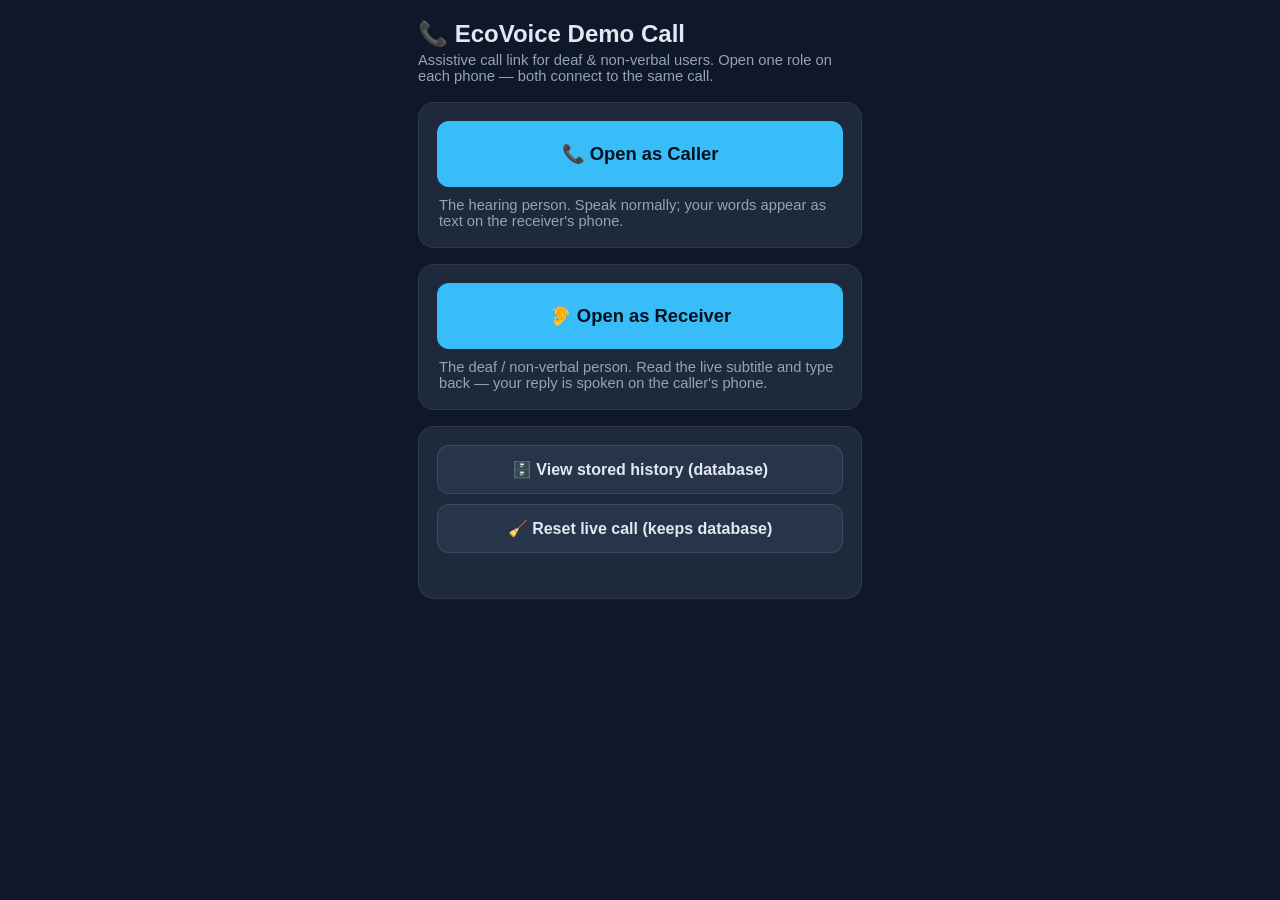
<file: static/index.html>
<!DOCTYPE html>
<html lang="en">
<head>
  <meta charset="utf-8" />
  <meta name="viewport" content="width=device-width, initial-scale=1" />
  <title>EcoVoice — Demo Call</title>
  <link rel="stylesheet" href="/static/style.css" />
</head>
<body>
<div class="wrap" data-page="index">
  <h1>📞 EcoVoice Demo Call</h1>
  <p class="sub">Assistive call link for deaf &amp; non-verbal users. Open one role on
    each phone — both connect to the same call.</p>

  <div class="card">
    <a class="btn big" href="/caller">📞 Open as Caller</a>
    <p class="sub" style="margin:10px 2px 0">The hearing person. Speak normally; your
      words appear as text on the receiver's phone.</p>
  </div>

  <div class="card">
    <a class="btn big" href="/receiver">🦻 Open as Receiver</a>
    <p class="sub" style="margin:10px 2px 0">The deaf / non-verbal person. Read the live
      subtitle and type back — your reply is spoken on the caller's phone.</p>
  </div>

  <div class="card">
    <a class="btn secondary" href="/history">🗄️ View stored history (database)</a>
    <button class="btn secondary" id="resetBtn" style="margin-top:10px">🧹 Reset live call (keeps database)</button>
    <div class="status" id="status"></div>
  </div>
</div>
<script src="/static/app.js"></script>
</body>
</html>
</file>
<file: static/style.css>
:root {
  --bg: #0f172a;
  --card: #1e293b;
  --card2: #273449;
  --text: #e2e8f0;
  --muted: #94a3b8;
  --accent: #38bdf8;
  --green: #22c55e;
  --amber: #f59e0b;
  --red: #ef4444;
  --radius: 16px;
}

* { box-sizing: border-box; }

body {
  margin: 0;
  font-family: -apple-system, BlinkMacSystemFont, "Segoe UI", Roboto, sans-serif;
  background: var(--bg);
  color: var(--text);
  min-height: 100vh;
  display: flex;
  justify-content: center;
}

.wrap {
  width: 100%;
  max-width: 480px;
  padding: 20px 18px 48px;
}

h1 { font-size: 1.5rem; margin: 0 0 4px; }
h2 { font-size: 1.1rem; margin: 24px 0 8px; }
.sub { color: var(--muted); font-size: 0.92rem; margin: 0 0 18px; }

.card {
  background: var(--card);
  border-radius: var(--radius);
  padding: 18px;
  margin-bottom: 16px;
  border: 1px solid #ffffff12;
}

.btn {
  display: block;
  width: 100%;
  padding: 14px;
  border: none;
  border-radius: 12px;
  font-size: 1rem;
  font-weight: 600;
  cursor: pointer;
  text-align: center;
  text-decoration: none;
  color: #04121f;
  background: var(--accent);
  transition: filter .15s, transform .05s;
}
.btn:hover { filter: brightness(1.08); }
.btn:active { transform: scale(.99); }
.btn.secondary { background: var(--card2); color: var(--text); border: 1px solid #ffffff1a; }
.btn.danger { background: var(--red); color: #fff; }
.btn.big { padding: 22px; font-size: 1.15rem; }
.btn[disabled] { opacity: .5; cursor: not-allowed; }

.row { display: flex; gap: 12px; }
.row > * { flex: 1; }

.addr {
  font-family: ui-monospace, SFMono-Regular, Menlo, monospace;
  background: #00000033;
  border-radius: 10px;
  padding: 10px 12px;
  word-break: break-all;
  font-size: 0.95rem;
}

.pill {
  display: inline-flex;
  align-items: center;
  gap: 8px;
  font-size: 0.9rem;
  color: var(--muted);
  background: #00000026;
  padding: 6px 12px;
  border-radius: 999px;
}
.dot { width: 9px; height: 9px; border-radius: 50%; background: var(--muted); }
.dot.online { background: var(--green); }
.dot.busy { background: var(--amber); animation: pulse 1s infinite; }
.dot.offline { background: #64748b; }
@keyframes pulse { 50% { opacity: .35; } }

.subtitle {
  font-size: 1.6rem;
  line-height: 1.35;
  font-weight: 600;
  min-height: 2.5em;
}
.waiting { color: var(--muted); font-weight: 400; font-size: 1.1rem; }

input[type=text] {
  width: 100%;
  padding: 14px;
  font-size: 1.05rem;
  border-radius: 12px;
  border: 1px solid #ffffff22;
  background: #0b1220;
  color: var(--text);
  margin-bottom: 12px;
}
input[type=text]:focus { outline: 2px solid var(--accent); }

.status { font-size: 0.9rem; color: var(--muted); min-height: 1.2em; margin-top: 10px; }
.status.ok { color: var(--green); }
.status.err { color: var(--red); }

.recording { background: var(--red) !important; color: #fff !important; }

.hist-item {
  background: var(--card2);
  border-radius: 10px;
  padding: 10px 12px;
  margin-bottom: 8px;
  font-size: 0.95rem;
}
.hist-item .who { font-weight: 700; }
.hist-item.caller .who { color: var(--accent); }
.hist-item.receiver .who { color: var(--green); }
.hist-item .ts { color: var(--muted); font-size: 0.78rem; margin-right: 8px; }

.close-x {
  position: absolute;
  top: 10px;
  right: 10px;
  width: 36px;
  height: 36px;
  border: none;
  border-radius: 50%;
  background: var(--red);
  color: #fff;
  font-size: 1.1rem;
  font-weight: 700;
  line-height: 1;
  cursor: pointer;
  display: flex;
  align-items: center;
  justify-content: center;
  box-shadow: 0 2px 10px #0006;
}
.close-x:hover { filter: brightness(1.12); }
.close-x:active { transform: scale(.95); }

.overlay {
  position: fixed;
  inset: 0;
  background: #0f172af2;
  display: none;
  align-items: center;
  justify-content: center;
  padding: 24px;
  z-index: 100;
}
.overlay.show { display: flex; }
.overlay .card { max-width: 360px; width: 100%; text-align: center; position: relative; }
.overlay .big-emoji { font-size: 3rem; }

a.back { color: var(--accent); text-decoration: none; font-size: 0.95rem; }
</file>
